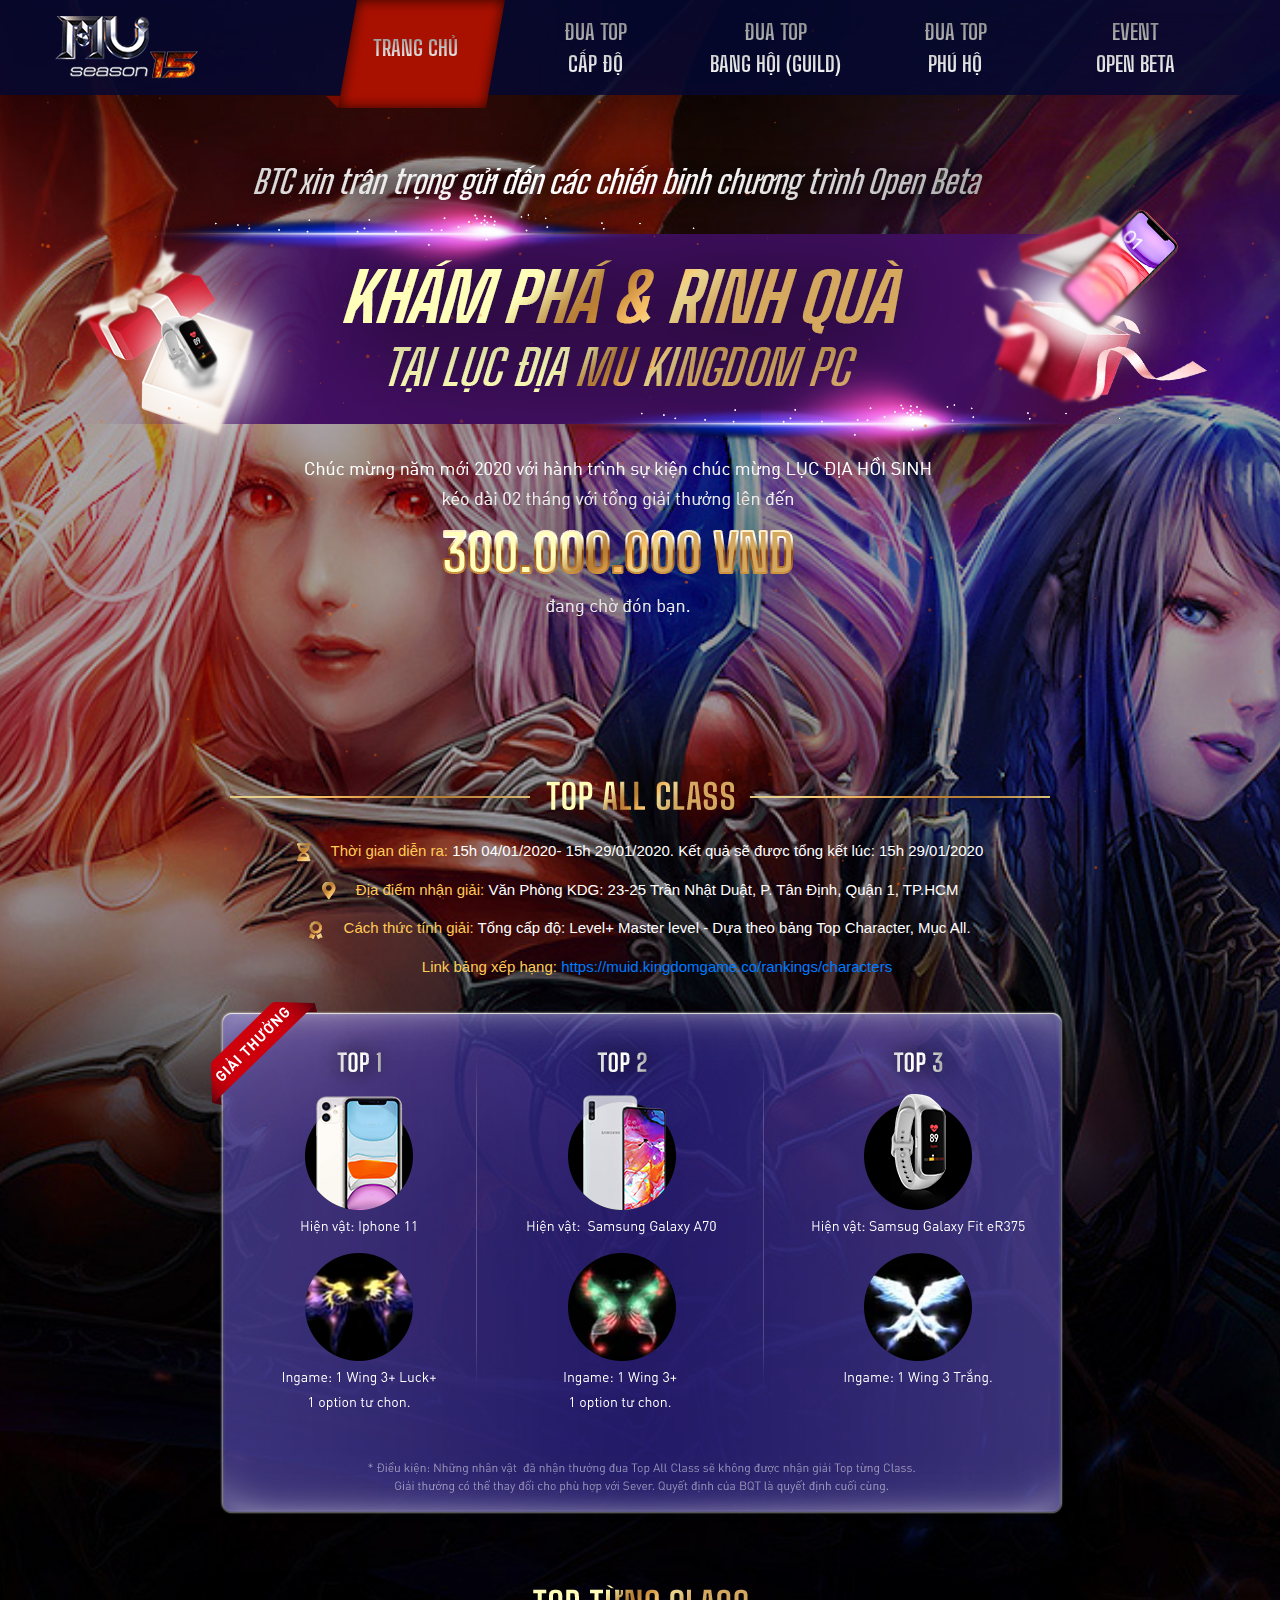
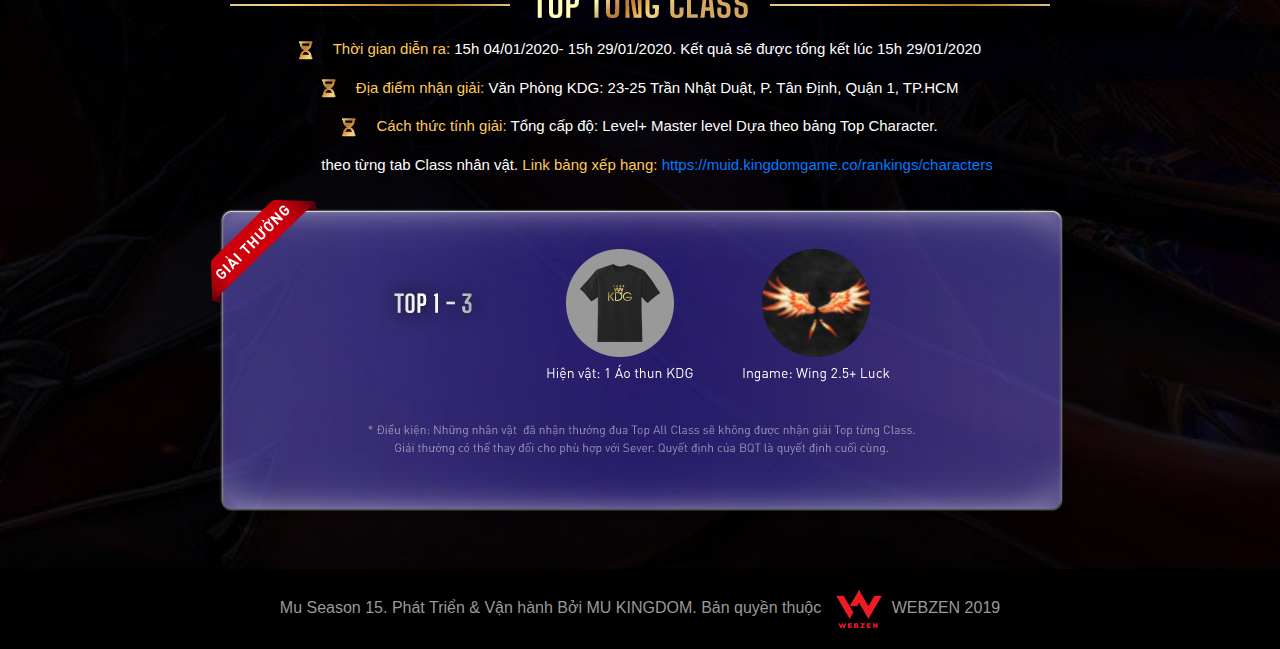
<file: index.html>
<!DOCTYPE html>
<html>
<head>
	<meta charset="utf-8">
	<meta http-equiv="X-UA-Compatible" content="IE=edge">
	<meta name="viewport" content="user-scalable=no">
	<title>MU Season 15 - Open Server M&#7899;i: GLOBAL - 15h 04/01/2020 - &#272;ua top t&#7863;ng Iphone 11 Pro, SS Galaxy...</title>
	<link rel="stylesheet" href="css/bootstrap.min.css">
	<link rel="stylesheet" href="css/style.css">	
</head>
<body>
	<div id="wrapper">
		<img id="bg-body" src="images/main-bg.jpg">
		<header id="header">
			<div class="container position-relative">
				<div class="top-bar">
					<div class="logo">
						<a href="http://idpage.kingdomgame.org/test"><img src="images/logo.png"></a>
					</div><!--logo-->
					<div class="main-menu">
						<ul>
							<li class="active">
								<a href="http://idpage.kingdomgame.org/test">Trang Chủ</a>
							</li>
							<li>
								<a href="http://idpage.kingdomgame.org/test/dua-top-cap-do.html">Đua Top<br> Cấp Độ</a>
							</li>
							<li>
								<a href="http://idpage.kingdomgame.org/test/dua-top-bang-hoi.html">ĐUA TOP<br> BANG HỘI (GUILD)</a>
							</li>
							<li>
								<a href="http://idpage.kingdomgame.org/test/dua-top-phu-ho.html">đua top<br> Phú hộ</a>
							</li>
							<li>
								<a href="http://idpage.kingdomgame.org/test/event.html">event<br> open beta</a>
							</li>
						</ul>
					</div>
				</div><!--top-bar-->				
			</div>
		</header>
		<div id="main-content" class="d-block">
			<div class="container">
				<div class="content-align">
					<img src="images/bg-event-home.png">
				</div>
			</div>

			<div class="container">
				<div class="content-align text-center">
					<div class="content-top mb-4">
						<img src="images/title-cap-do.png">
						<p>
							<img src="images/ic-load.png" class="mr-3"> <span>Thời gian diễn ra:</span> 15h 04/01/2020- 15h 29/01/2020. Kết quả sẽ được tổng kết lúc: 15h 29/01/2020
						</p>
						<p>
							<img src="images/ic-address.png" class="mr-3"> <span>Địa điểm nhận giải:</span> Văn Phòng KDG: 23-25 Trần Nhật Duật, P. Tân Định, Quận 1, TP.HCM
						</p>
						<p>
							<img src="images/ic-win.png" class="mr-3"> <span>Cách thức tính giải:</span>  Tổng cấp độ: Level+ Master level - Dựa theo bảng Top Character, Mục All.<br>
						</p>
						<p style="padding-left: 34px;">
							<span>Link bảng xếp hạng:</span> <a href="https://muid.kingdomgame.co/rankings/characters">https://muid.kingdomgame.co/rankings/characters</a>
						</p>
					</div>
					<img src="images/img1-top-cap-do.png">
					
					<div class="content-top mb-4 mt-5">
						<img src="images/title-cap-do2.png">
						<p>
							<img src="images/ic-load.png" class="mr-3"> <span>Thời gian diễn ra:</span> 15h 04/01/2020- 15h 29/01/2020. Kết quả sẽ được tổng kết lúc 15h 29/01/2020
						</p>
						<p>
							<img src="images/ic-load.png" class="mr-3"> <span>Địa điểm nhận giải:</span> Văn Phòng KDG: 23-25 Trần Nhật Duật, P. Tân Định, Quận 1, TP.HCM
						</p>
						<p>
							<img src="images/ic-load.png" class="mr-3"> <span>Cách thức tính giải:</span>  Tổng cấp độ: Level+ Master level  Dựa theo bảng Top Character.<br>
						</p>
						<p style="padding-left: 34px;">
							theo từng tab Class nhân vật. <span>Link bảng xếp hạng:</span> <a href="https://muid.kingdomgame.co/rankings/characters">https://muid.kingdomgame.co/rankings/characters</a>
						</p>
					</div>
					<img src="images/img2-top-cap-do.png">
				</div>
			</div>
			<div id="particles-js"></div>
		</div><!--main-content-->
		<footer id="footer">
			<div class="container">
				<div class="cp-right">
					<p>Mu Season 15. Phát Triển & Vận hành Bởi MU KINGDOM. Bản quyền thuộc <a href="#"><img src="images/webzen-logo.png"></a>WEBZEN 2019</p>
				</div>
			</div>
		</footer>
	</div>
	
	<script src="js/jquery-3.4.1.min.js"></script>
	<script src="js/particles.min.js"></script>
	<script src="js/fire.js"></script>
	<script>
		function sizeimg(){
			var heightw = $(window).height();
			console.log(heightw);
			var img = document.getElementById('bg-body'); 
			//or however you get a handle to the IMG
			var width = img.clientWidth;
			var height = img.clientHeight;
			$('#wrapper').css('min-height', height);
			$('#main-content').css('min-height', height);
		}
		$( window ).on( "load", function() {
			sizeimg();
		});	
		$(window).on('resize', function(){
			sizeimg();
		});	
	</script>
	<script>
		$(window).bind('scroll', function () {
	        if ($(window).scrollTop() > 50) {
	            $('#header').addClass('fixed');
	        } else {
	            $('#header').removeClass('fixed');
	        }
	    });
	</script>
	<script>
		if( /Android|webOS|iPhone|iPad|iPod|BlackBerry|IEMobile|Opera Mini/i.test(navigator.userAgent) ) {
			$('#wrapper').addClass('mobile_wp');
		}
	</script>
</body>
</html>
</file>
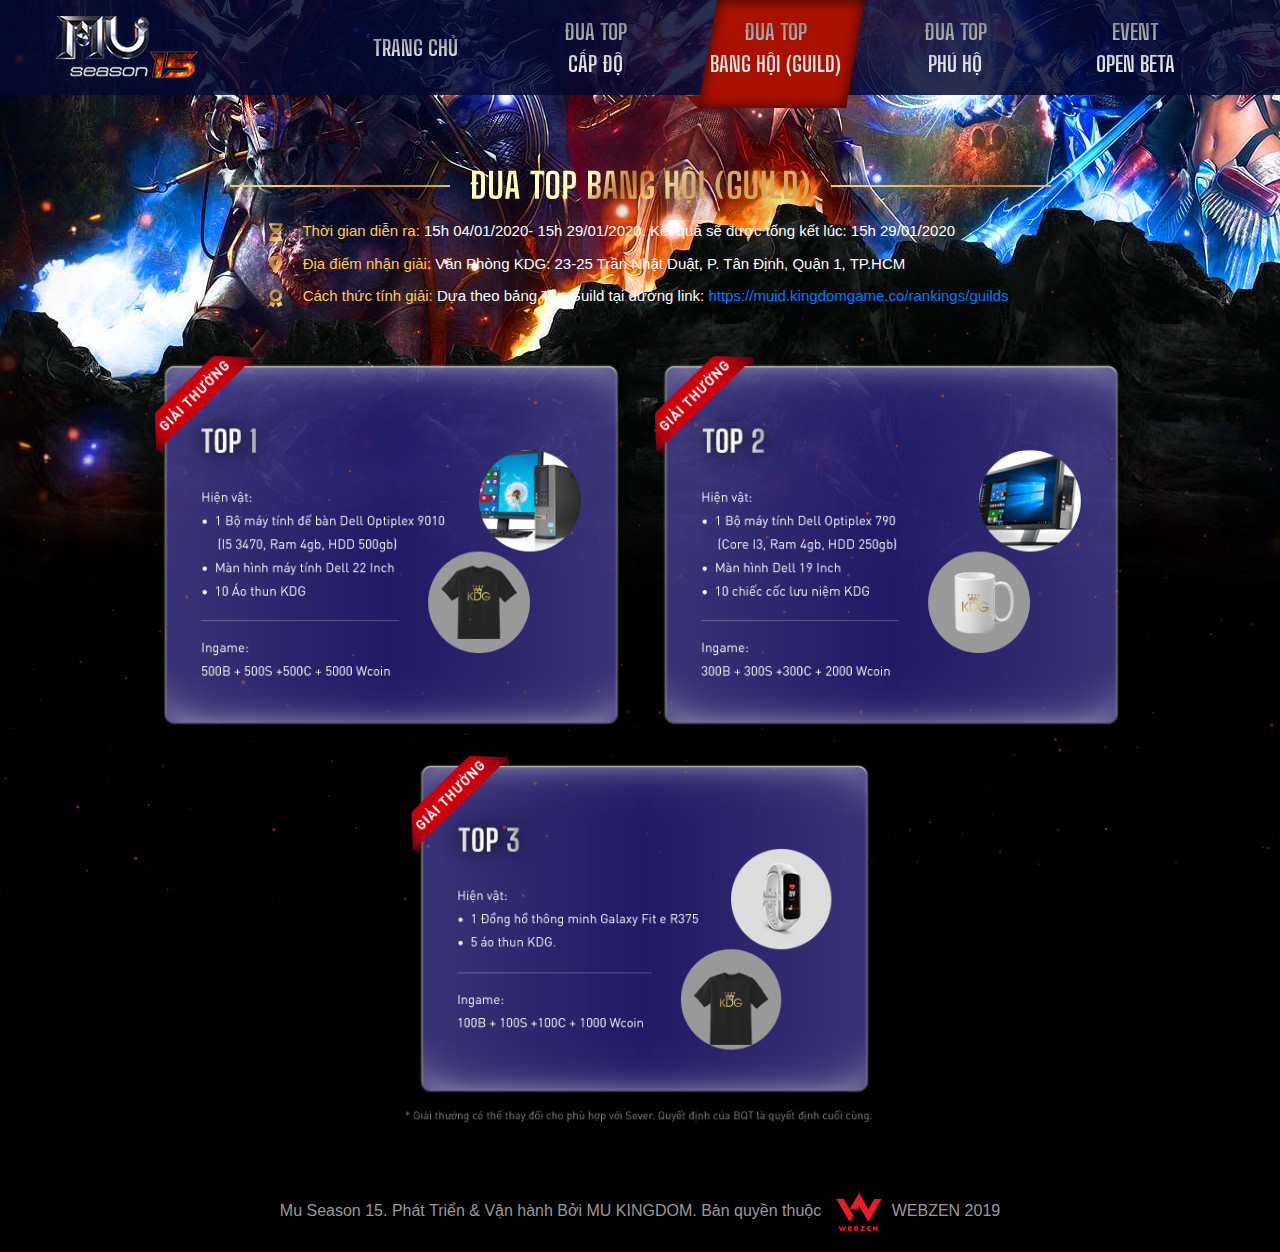
<file: dua-top-bang-hoi.html>
<!DOCTYPE html>
<html>
<head>
	<meta charset="utf-8">
	<meta http-equiv="X-UA-Compatible" content="IE=edge">
	<meta name="viewport" content="user-scalable=no">
	<title>MU Season 15 - Open Server M&#7899;i: GLOBAL - 15h 04/01/2020 - &#272;ua top t&#7863;ng Iphone 11 Pro, SS Galaxy...</title>
	<link rel="stylesheet" href="css/bootstrap.min.css">
	<link rel="stylesheet" href="css/style.css">	
</head>
<body>
	<div id="wrapper" style="background: #000000 url('images/bg-top-bang-hoi.jpg') no-repeat;">
		<img id="bg-body" src="images/bg-top-bang-hoi.jpg">
		<header id="header">
			<div class="container position-relative">
				<div class="top-bar">
					<div class="logo">
						<a href="http://idpage.kingdomgame.org/test"><img src="images/logo.png"></a>
					</div><!--logo-->
					<div class="main-menu">
						<ul>
							<li>
								<a href="http://idpage.kingdomgame.org/test">Trang Chủ</a>
							</li>
							<li>
								<a href="http://idpage.kingdomgame.org/test/dua-top-cap-do.html">Đua Top<br> Cấp Độ</a>
							</li>
							<li class="active">
								<a href="http://idpage.kingdomgame.org/test/dua-top-bang-hoi.html">ĐUA TOP<br> BANG HỘI (GUILD)</a>
							</li>
							<li>
								<a href="http://idpage.kingdomgame.org/test/dua-top-phu-ho.html">đua top<br> Phú hộ</a>
							</li>
							<li>
								<a href="http://idpage.kingdomgame.org/test/event.html">event<br> open beta</a>
							</li>
						</ul>
					</div>
				</div><!--top-bar-->				
			</div>
		</header>
		<div id="main-content" class="page-dua-top-bang-hoi">
			<div class="container">
				<div class="content-align text-center">
					<div class="content-top mb-5">
						<img src="images/title-bang-hoi.png">
						<p>
							<img src="images/ic-load.png" class="mr-3"> <span>Thời gian diễn ra:</span> 15h 04/01/2020- 15h 29/01/2020. Kết quả sẽ được tổng kết lúc: 15h 29/01/2020
						</p>
						<p>
							<img src="images/ic-address.png" class="mr-3"> <span>Địa điểm nhận giải:</span> Văn Phòng KDG: 23-25 Trần Nhật Duật, P. Tân Định, Quận 1, TP.HCM
						</p>
						<p>
							<img src="images/ic-win.png" class="mr-3"> <span>Cách thức tính giải:</span>  Dựa theo bảng Top Guild tại đường link: <a href="https://muid.kingdomgame.co/rankings/guilds">https://muid.kingdomgame.co/rankings/guilds</a>
						</p>
					</div>
					<div class="row fix_width">
						<div class="col-6">
							<img src="images/img-bang-hoi1.png">
						</div>
						<div class="col-6">
							<img src="images/img-bang-hoi2.png">
						</div>
						<div class="col-6 offset-3 mt-4">
							<img src="images/img-bang-hoi3.png">
						</div>
					</div>
				</div>
			</div>
			<div id="particles-js"></div>
		</div><!--main-content-->
		<footer id="footer">
			<div class="container">
				<div class="cp-right">
					<p>Mu Season 15. Phát Triển & Vận hành Bởi MU KINGDOM. Bản quyền thuộc <a href="#"><img src="images/webzen-logo.png"></a>WEBZEN 2019</p>
				</div>
			</div>
		</footer>
	</div>
	
	<script src="js/jquery-3.4.1.min.js"></script>
	<script src="js/particles.min.js"></script>
	<script src="js/fire.js"></script>
	<script>
		function sizeimg(){
			var heightw = $(window).height();
			console.log(heightw);
			var img = document.getElementById('bg-body'); 
			//or however you get a handle to the IMG
			var width = img.clientWidth;
			var height = img.clientHeight;
			$('#wrapper').css('min-height', height);
			$('#main-content').css('min-height', height);
		}
		$( window ).on( "load", function() {
			sizeimg();
		});	
		$(window).on('resize', function(){
			sizeimg();
		});	
	</script>
	<script>
		$(window).bind('scroll', function () {
	        if ($(window).scrollTop() > 50) {
	            $('#header').addClass('fixed');
	        } else {
	            $('#header').removeClass('fixed');
	        }
	    });
	</script>
	<script>
		if( /Android|webOS|iPhone|iPad|iPod|BlackBerry|IEMobile|Opera Mini/i.test(navigator.userAgent) ) {
			$('#wrapper').addClass('mobile_wp');
		}
	</script>
</body>
</html>
</file>
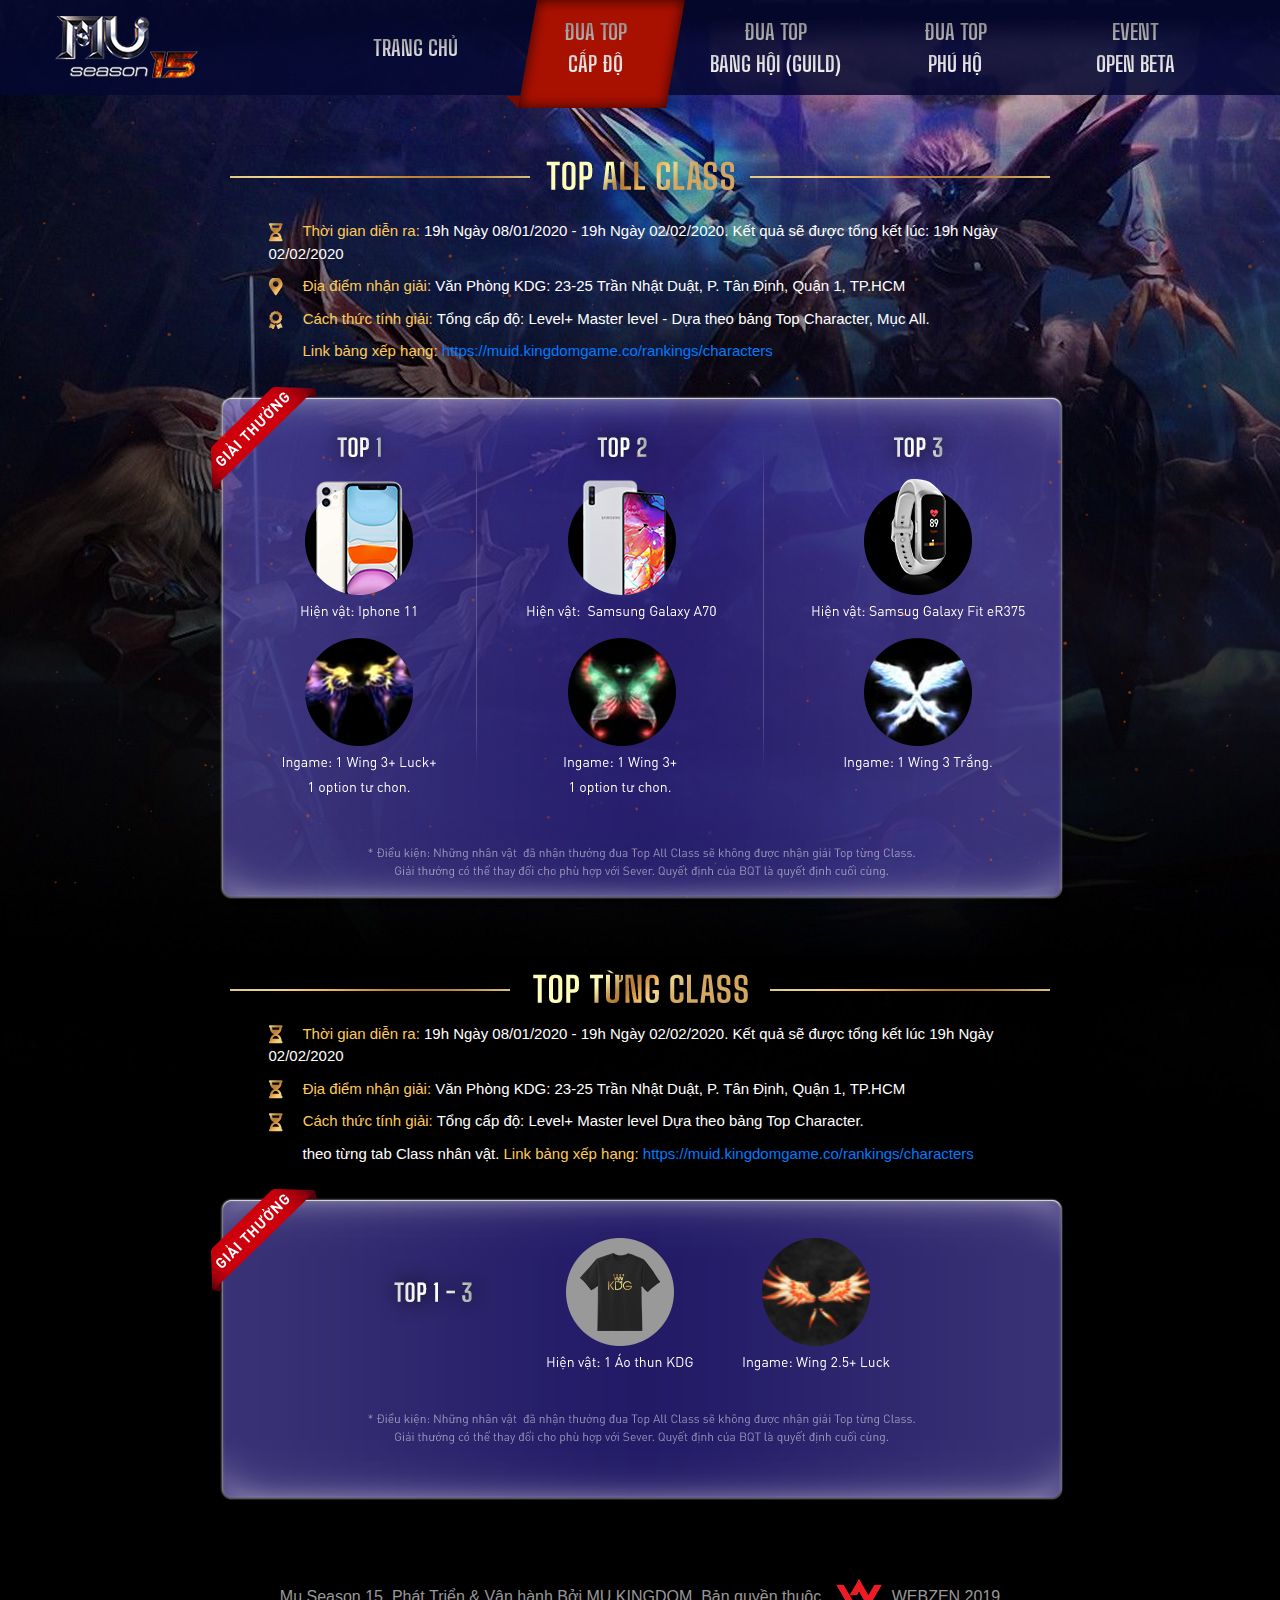
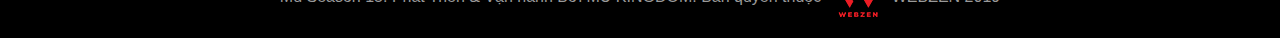
<file: dua-top-cap-do.html>
<!DOCTYPE html>
<html>
<head>
	<meta charset="utf-8">
	<meta http-equiv="X-UA-Compatible" content="IE=edge">
	<meta name="viewport" content="user-scalable=no">
	<title>MU Season 15 - Open Server M&#7899;i: GLOBAL - 15h 04/01/2020 - &#272;ua top t&#7863;ng Iphone 11 Pro, SS Galaxy...</title>
	<link rel="stylesheet" href="css/bootstrap.min.css">
	<link rel="stylesheet" href="css/style.css">	
</head>
<body>
	<div id="wrapper" style="background: #000000 url('images/bg-top-cap-do.jpg') no-repeat;">
		<img id="bg-body" src="images/bg-top-cap-do.jpg">
		<header id="header">
			<div class="container position-relative">
				<div class="top-bar">
					<div class="logo">
						<a href="http://idpage.kingdomgame.org/test"><img src="images/logo.png"></a>
					</div><!--logo-->
					<div class="main-menu">
						<ul>
							<li>
								<a href="http://idpage.kingdomgame.org/test">Trang Chủ</a>
							</li>
							<li class="active">
								<a href="http://idpage.kingdomgame.org/test/dua-top-cap-do.html">Đua Top<br> Cấp Độ</a>
							</li>
							<li>
								<a href="http://idpage.kingdomgame.org/test/dua-top-bang-hoi.html">ĐUA TOP<br> BANG HỘI (GUILD)</a>
							</li>
							<li>
								<a href="http://idpage.kingdomgame.org/test/dua-top-phu-ho.html">đua top<br> Phú hộ</a>
							</li>
							<li>
								<a href="http://idpage.kingdomgame.org/test/event.html">event<br> open beta</a>
							</li>
						</ul>
					</div>
				</div><!--top-bar-->				
			</div>
		</header>
		<div id="main-content" class="page-dua-top-cap-do">
			<div class="container">
				<div class="content-align text-center">
					<div class="content-top mb-4">
						<img src="images/title-cap-do.png">
						<p>
							<img src="images/ic-load.png" class="mr-3"> <span>Thời gian diễn ra:</span> 19h Ngày 08/01/2020 - 19h Ngày 02/02/2020. Kết quả sẽ được tổng kết lúc: 19h Ngày 02/02/2020
						</p>
						<p>
							<img src="images/ic-address.png" class="mr-3"> <span>Địa điểm nhận giải:</span> Văn Phòng KDG: 23-25 Trần Nhật Duật, P. Tân Định, Quận 1, TP.HCM
						</p>
						<p>
							<img src="images/ic-win.png" class="mr-3"> <span>Cách thức tính giải:</span>  Tổng cấp độ: Level+ Master level - Dựa theo bảng Top Character, Mục All.<br>
						</p>
						<p style="padding-left: 34px;">
							<span>Link bảng xếp hạng:</span> <a href="https://muid.kingdomgame.co/rankings/characters">https://muid.kingdomgame.co/rankings/characters</a>
						</p>
					</div>
					<img src="images/img1-top-cap-do.png">
					
					<div class="content-top mb-4 mt-5">
						<img src="images/title-cap-do2.png">
						<p>
							<img src="images/ic-load.png" class="mr-3"> <span>Thời gian diễn ra:</span> 19h Ngày 08/01/2020 - 19h Ngày 02/02/2020. Kết quả sẽ được tổng kết lúc 19h Ngày 02/02/2020
						</p>
						<p>
							<img src="images/ic-load.png" class="mr-3"> <span>Địa điểm nhận giải:</span> Văn Phòng KDG: 23-25 Trần Nhật Duật, P. Tân Định, Quận 1, TP.HCM
						</p>
						<p>
							<img src="images/ic-load.png" class="mr-3"> <span>Cách thức tính giải:</span>  Tổng cấp độ: Level+ Master level  Dựa theo bảng Top Character.<br>
						</p>
						<p style="padding-left: 34px;">
							theo từng tab Class nhân vật. <span>Link bảng xếp hạng:</span> <a href="https://muid.kingdomgame.co/rankings/characters">https://muid.kingdomgame.co/rankings/characters</a>
						</p>
					</div>
					<img src="images/img2-top-cap-do.png">
				</div>
			</div>
			<div id="particles-js"></div>
		</div><!--main-content-->
		<footer id="footer">
			<div class="container">
				<div class="cp-right">
					<p>Mu Season 15. Phát Triển & Vận hành Bởi MU KINGDOM. Bản quyền thuộc <a href="#"><img src="images/webzen-logo.png"></a>WEBZEN 2019</p>
				</div>
			</div>
		</footer>
	</div>
	
	<script src="js/jquery-3.4.1.min.js"></script>
	<script src="js/particles.min.js"></script>
	<script src="js/fire.js"></script>
	<script>
		function sizeimg(){
			var heightw = $(window).height();
			console.log(heightw);
			var img = document.getElementById('bg-body'); 
			//or however you get a handle to the IMG
			var width = img.clientWidth;
			var height = img.clientHeight;
			$('#wrapper').css('min-height', height);
			$('#main-content').css('min-height', height);
		}
		$( window ).on( "load", function() {
			sizeimg();
		});	
		$(window).on('resize', function(){
			sizeimg();
		});	
	</script>
	<script>
		$(window).bind('scroll', function () {
	        if ($(window).scrollTop() > 50) {
	            $('#header').addClass('fixed');
	        } else {
	            $('#header').removeClass('fixed');
	        }
	    });
	</script>
	<script>
		if( /Android|webOS|iPhone|iPad|iPod|BlackBerry|IEMobile|Opera Mini/i.test(navigator.userAgent) ) {
			$('#wrapper').addClass('mobile_wp');
		}
	</script>
</body>
</html>
</file>
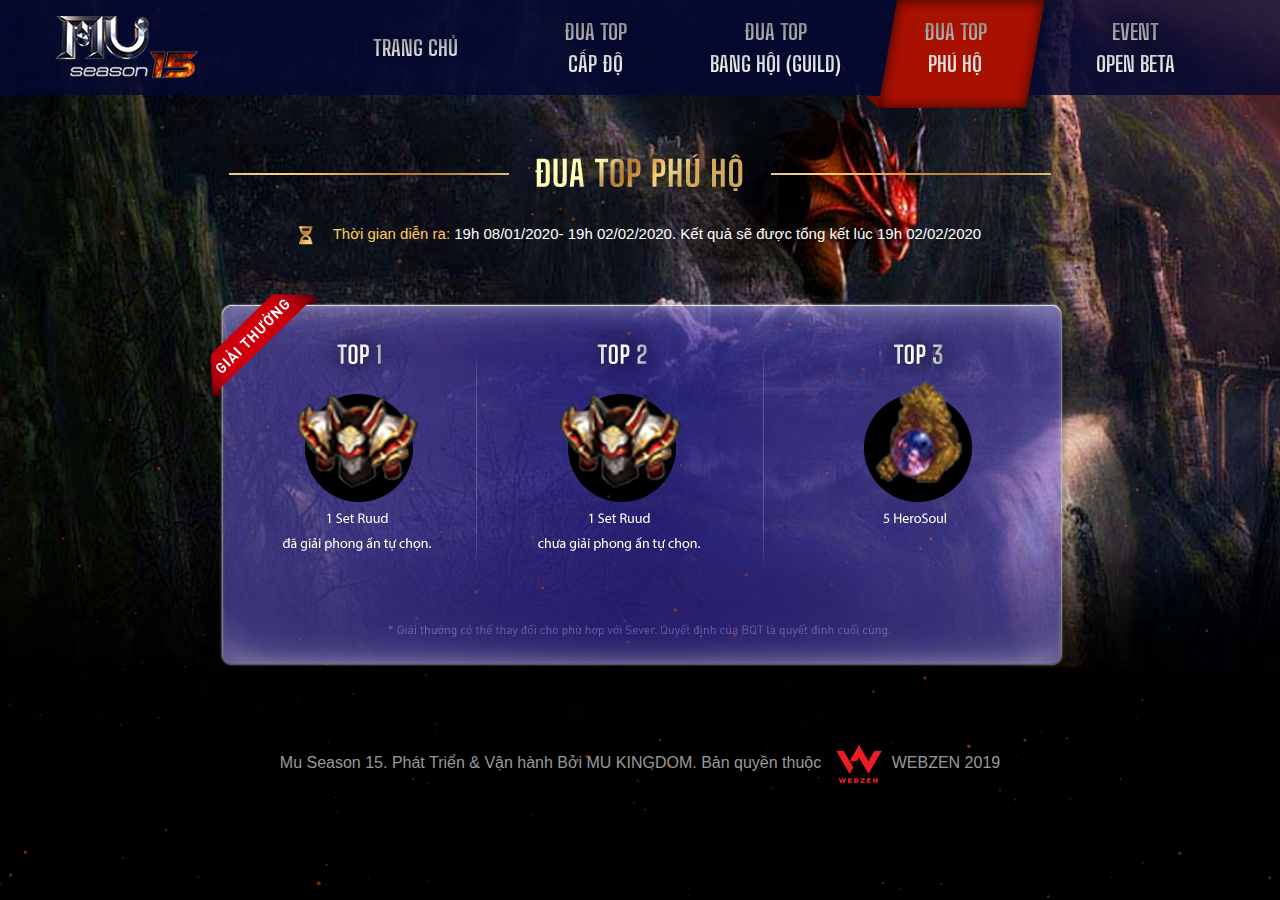
<file: dua-top-phu-ho.html>
<!DOCTYPE html>
<html>
<head>
	<meta charset="utf-8">
	<meta http-equiv="X-UA-Compatible" content="IE=edge">
	<meta name="viewport" content="user-scalable=no">
	<title>MU Season 15 - Open Server M&#7899;i: GLOBAL - 15h 04/01/2020 - &#272;ua top t&#7863;ng Iphone 11 Pro, SS Galaxy...</title>
	<link rel="stylesheet" href="css/bootstrap.min.css">
	<link rel="stylesheet" href="css/style.css">	
</head>
<body>
	<div id="wrapper" style="background: #000000 url('images/bg-top-phu-ho.jpg') no-repeat;">
		<img id="bg-body" src="images/bg-top-phu-ho.jpg">
		<header id="header">
			<div class="container position-relative">
				<div class="top-bar">
					<div class="logo">
						<a href="http://idpage.kingdomgame.org/test"><img src="images/logo.png"></a>
					</div><!--logo-->
					<div class="main-menu">
						<ul>
							<li>
								<a href="http://idpage.kingdomgame.org/test">Trang Chủ</a>
							</li>
							<li>
								<a href="http://idpage.kingdomgame.org/test/dua-top-cap-do.html">Đua Top<br> Cấp Độ</a>
							</li>
							<li>
								<a href="http://idpage.kingdomgame.org/test/dua-top-bang-hoi.html">ĐUA TOP<br> BANG HỘI (GUILD)</a>
							</li>
							<li class="active">
								<a href="http://idpage.kingdomgame.org/test/dua-top-phu-ho.html">đua top<br> Phú hộ</a>
							</li>
							<li>
								<a href="http://idpage.kingdomgame.org/test/event.html">event<br> open beta</a>
							</li>
						</ul>
					</div>
				</div><!--top-bar-->				
			</div>
		</header>
		<div id="main-content">
			<div class="container">
				<div class="content-align text-center">
					<div class="content-top mb-5">
						<img src="images/title-phu-ho.png">
						<p>
							<img src="images/ic-load.png" class="mr-3"> <span>Thời gian diễn ra:</span> 19h 08/01/2020- 19h 02/02/2020. Kết quả sẽ được tổng kết lúc 19h 02/02/2020
						</p>
					</div>
					<img src="images/img-phu-ho.png">
				</div>
			</div>
			<div id="particles-js"></div>
		</div><!--main-content-->
		<footer id="footer">
			<div class="container">
				<div class="cp-right">
					<p>Mu Season 15. Phát Triển & Vận hành Bởi MU KINGDOM. Bản quyền thuộc <a href="#"><img src="images/webzen-logo.png"></a>WEBZEN 2019</p>
				</div>
			</div>
		</footer>
	</div>
	
	<script src="js/jquery-3.4.1.min.js"></script>
	<script src="js/particles.min.js"></script>
	<script src="js/fire.js"></script>
	<script>
		function sizeimg(){
			var heightw = $(window).height();
			console.log(heightw);
			var img = document.getElementById('bg-body'); 
			//or however you get a handle to the IMG
			var width = img.clientWidth;
			var height = img.clientHeight;
			$('#wrapper').css('min-height', height);
			$('#main-content').css('min-height', height);
		}
		$( window ).on( "load", function() {
			sizeimg();
		});	
		$(window).on('resize', function(){
			sizeimg();
		});	
	</script>
	<script>
		$(window).bind('scroll', function () {
	        if ($(window).scrollTop() > 50) {
	            $('#header').addClass('fixed');
	        } else {
	            $('#header').removeClass('fixed');
	        }
	    });
	</script>
	<script>
		if( /Android|webOS|iPhone|iPad|iPod|BlackBerry|IEMobile|Opera Mini/i.test(navigator.userAgent) ) {
			$('#wrapper').addClass('mobile_wp');
		}
	</script>
</body>
</html>
</file>
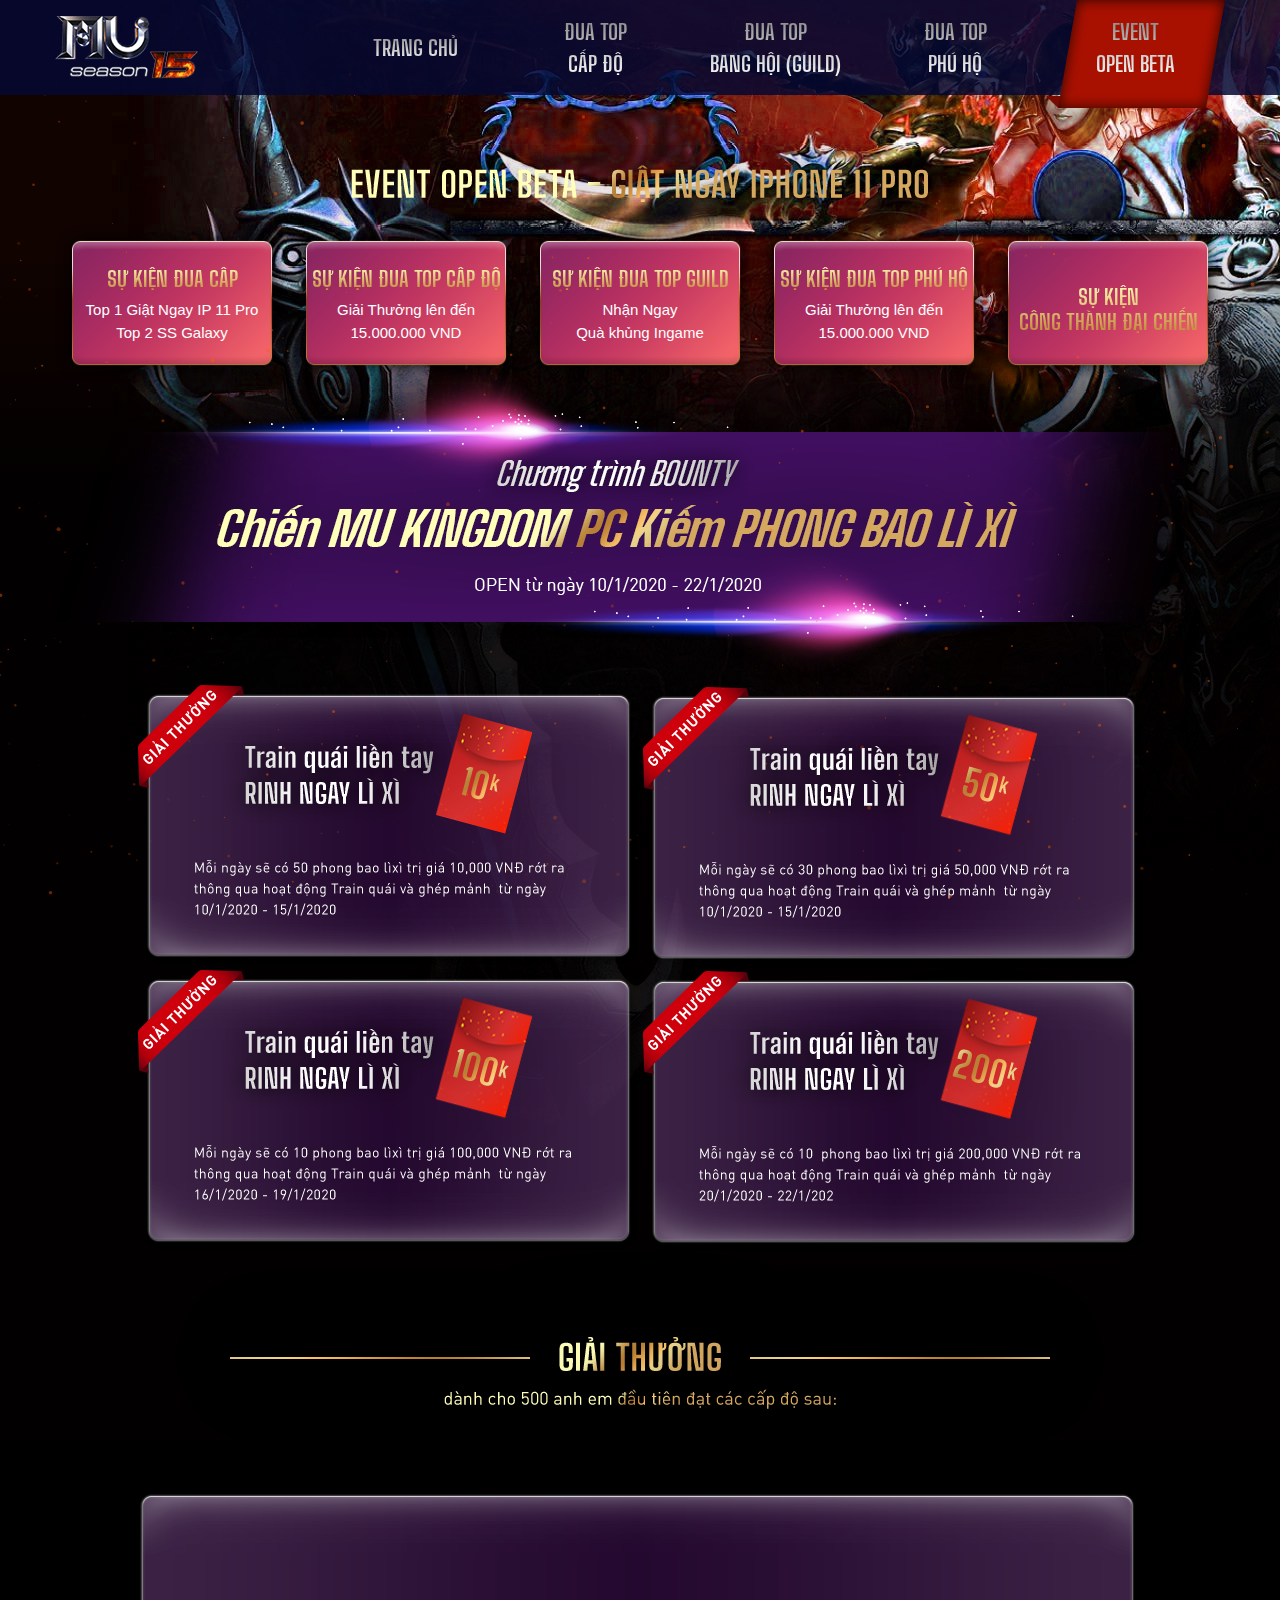
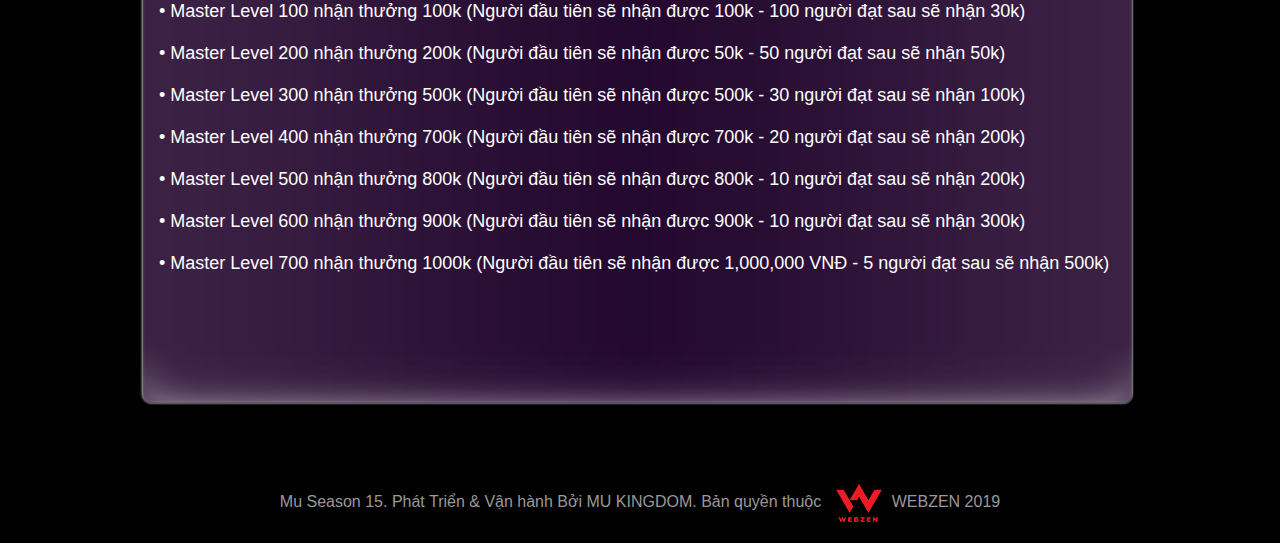
<file: event.html>
<!DOCTYPE html>
<html>
<head>
	<meta charset="utf-8">
	<meta http-equiv="X-UA-Compatible" content="IE=edge">
	<meta name="viewport" content="user-scalable=no">
	<title>MU Season 15 - Open Server M&#7899;i: GLOBAL - 15h 04/01/2020 - &#272;ua top t&#7863;ng Iphone 11 Pro, SS Galaxy...</title>
	<link rel="stylesheet" href="css/bootstrap.min.css">
	<link rel="stylesheet" href="css/style.css">	
</head>
<body>
	<div id="wrapper" style="background: #000000 url('images/bg-event.jpg') no-repeat;">
		<img id="bg-body" src="images/bg-event.jpg">
		<header id="header">
			<div class="container position-relative">
				<div class="top-bar">
					<div class="logo">
						<a href="http://idpage.kingdomgame.org/test"><img src="images/logo.png"></a>
					</div><!--logo-->
					<div class="main-menu">
						<ul>
							<li>
								<a href="http://idpage.kingdomgame.org/test">Trang Chủ</a>
							</li>
							<li>
								<a href="http://idpage.kingdomgame.org/test/dua-top-cap-do.html">Đua Top<br> Cấp Độ</a>
							</li>
							<li>
								<a href="http://idpage.kingdomgame.org/test/dua-top-bang-hoi.html">ĐUA TOP<br> BANG HỘI (GUILD)</a>
							</li>
							<li>
								<a href="http://idpage.kingdomgame.org/test/dua-top-phu-ho.html">đua top<br> Phú hộ</a>
							</li>
							<li class="active">
								<a href="http://idpage.kingdomgame.org/test/event.html">event<br> open beta</a>
							</li>
						</ul>
					</div>
				</div><!--top-bar-->				
			</div>
		</header>
		<div id="main-content" class="page-event">
			<div class="container">
				<div class="content-align text-center">
					<div class="content-top mb-0">
						<img src="images/title-event1.png">
						<ul class="list-unstyled mb-0">
							<li>
								<div class="item-event">
									<h4>Sự Kiện Đua cấp</h4>
									<p>Top 1 Giật Ngay IP 11 Pro<br>Top 2 SS Galaxy</p>
								</div>
							</li>
							<li>
								<div class="item-event">
									<h4>Sự Kiện Đua Top cấp độ</h4>
									<p>Giải Thưởng lên đến<br>15.000.000 VND</p>
								</div>
							</li>
							<li>
								<div class="item-event">
									<h4>Sự Kiện Đua Top GUILD</h4>
									<p>Nhận Ngay<br>Quà khủng Ingame</p>
								</div>
							</li>
							<li>
								<div class="item-event">
									<h4>Sự Kiện Đua Top Phú Hộ</h4>
									<p>Giải Thưởng lên đến<br>15.000.000 VND</p>
								</div>
							</li>
							<li>
								<div class="item-event">
									<h4>Sự Kiện<br>Công Thành đại chiến</h4>
								</div>
							</li>
						</ul>
						<img src="images/img-event-box-5.png" style="margin-top: -50px">
					</div>
					<div class="row fix_width">
						<div class="col-6 p-0">
							<img src="images/img-event-1.png">
						</div>
						<div class="col-6 p-0">
							<img src="images/img-event-2.png">
						</div>
						<div class="col-6 p-0">
							<img src="images/img-event-3.png">
						</div>
						<div class="col-6 p-0">
							<img src="images/img-event-4.png">
						</div>
					</div>
					<img src="images/title-event2.png">
					<div class="box-event-roi d-flex align-items-center">
						<ul class="list-unstyled event-giait">
							<li>•  Master Level 100 nhận thưởng 100k (Người đầu tiên sẽ nhận được 100k - 100 người đạt sau sẽ nhận 30k)</li>
							<li>•  Master Level 200 nhận thưởng 200k (Người đầu tiên sẽ nhận được 50k - 50 người đạt sau sẽ nhận 50k)</li>
							<li>•  Master Level 300 nhận thưởng 500k (Người đầu tiên sẽ nhận được 500k - 30 người đạt sau sẽ nhận 100k)</li>
							<li>•  Master Level 400 nhận thưởng 700k (Người đầu tiên sẽ nhận được 700k - 20 người đạt sau sẽ nhận 200k)</li>
							<li>•  Master Level 500 nhận thưởng 800k (Người đầu tiên sẽ nhận được 800k - 10 người đạt sau sẽ nhận 200k)</li>
							<li>•  Master Level 600 nhận thưởng 900k (Người đầu tiên sẽ nhận được 900k - 10 người đạt sau sẽ nhận 300k)</li>
							<li>•  Master Level 700 nhận thưởng 1000k (Người đầu tiên sẽ nhận được 1,000,000 VNĐ - 5 người đạt sau sẽ nhận 500k)</li>
						</ul>
					</div>
				</div>
			</div>
			<div id="particles-js"></div>
		</div><!--main-content-->
		<footer id="footer">
			<div class="container">
				<div class="cp-right">
					<p>Mu Season 15. Phát Triển & Vận hành Bởi MU KINGDOM. Bản quyền thuộc <a href="#"><img src="images/webzen-logo.png"></a>WEBZEN 2019</p>
				</div>
			</div>
		</footer>
	</div>
	
	<script src="js/jquery-3.4.1.min.js"></script>
	<script src="js/particles.min.js"></script>
	<script src="js/fire.js"></script>
	<script>
		function sizeimg(){
			var heightw = $(window).height();
			console.log(heightw);
			var img = document.getElementById('bg-body'); 
			//or however you get a handle to the IMG
			var width = img.clientWidth;
			var height = img.clientHeight;
			$('#wrapper').css('min-height', height);
			$('#main-content').css('min-height', height);
		}
		$( window ).on( "load", function() {
			sizeimg();
		});	
		$(window).on('resize', function(){
			sizeimg();
		});	
	</script>
	<script>
		$(window).bind('scroll', function () {
	        if ($(window).scrollTop() > 50) {
	            $('#header').addClass('fixed');
	        } else {
	            $('#header').removeClass('fixed');
	        }
	    });
	</script>
	<script>
		if( /Android|webOS|iPhone|iPad|iPod|BlackBerry|IEMobile|Opera Mini/i.test(navigator.userAgent) ) {
			$('#wrapper').addClass('mobile_wp');
		}
	</script>
</body>
</html>
</file>
<file: css/style.css>
@font-face {
    font-family: 'Big Shoulders Text';
    src: url('../fonts/BigShouldersText-Regular.woff2') format('woff2'),
        url('../fonts/BigShouldersText-Regular.woff') format('woff');
    font-weight: normal;
    font-style: normal;
}
@font-face {
    font-family: 'Big Shoulders Text';
    src: url('../fonts/BigShouldersText-Bold.woff2') format('woff2'),
        url('../fonts/BigShouldersText-Bold.woff') format('woff');
    font-weight: bold;
    font-style: normal;
}
@font-face {
    font-family: 'Big Shoulders Text';
    src: url('../fonts/BigShouldersText-Medium.woff2') format('woff2'),
        url('../fonts/BigShouldersText-Medium.woff') format('woff');
    font-weight: 500;
    font-style: normal;
}
@font-face {
    font-family: 'Big Shoulders Text';
    src: url('../fonts/BigShouldersText-Black.woff2') format('woff2'),
        url('../fonts/BigShouldersText-Black.woff') format('woff');
    font-weight: 900;
    font-style: normal;
}
img{
	max-width: 100%;
	height: auto;
}
a, a:hover{
	text-decoration: none;
}
html{
	background: #000;
	height: 100%;
}
.fixed {
    position: fixed !important;
    top: 0;
    left: 0;
    right: 0;
    z-index: 9999999;
    background: 0 0;
    animation: slide-down .7s;
}
.container{
	max-width: 1200px;
}
#wrapper{
	background: #000  url('../images/main-bg.jpg');
	background-size: cover;
	background-position: center top;
}
#bg-body{
	position: absolute;
	top: 0;
	opacity: 0;
	z-index: 1;
}
#header{
	position: relative;
	background: url('../images/bg-topbar.png');
	z-index: 22;
	height: 95px;
}
.top-bar{
	display: flex;
	align-items: center;
	height: 95px;
	justify-content: space-between;
}
.top-bar .main-menu ul{
	display: flex;
	list-style: none;
	justify-content: space-between;
	padding-left: 0;
	margin-bottom: 0;
}
.top-bar .main-menu ul li{
	width: 180px;
	position: relative;
	text-align: center;
	height: 95px;
	display: flex;
	align-items: center;
	justify-content: center;
}
.top-bar .main-menu ul li:last-child{
	margin-right: 0;
}
.top-bar .main-menu ul li a{
	font-family: 'Big Shoulders Text';
	font-size: 21px;
	font-weight: bold;
	color: #ffffff;
	background: -webkit-linear-gradient(#838383, #fff);
	-webkit-background-clip: text;
	-webkit-text-fill-color: transparent;
	text-transform: uppercase;
	z-index: 2;
	position: relative;
}
.top-bar .main-menu ul li.active:after, .top-bar .main-menu ul li:hover:after{
	content: '';
	position: absolute;
	background: url('../images/menu-hover.png') no-repeat;
	display: block;
	width: 179px;
	height: 108px;
	top: 0;
	z-index: 1;
}
#main-content{
	display: flex;
	align-items: center;
	position: relative;
	z-index: 1;
	overflow-x: hidden;
}
.content-top p{
	color: #fff;
	font-size: 15px;
}
.content-top p span{
	color: #ffcb57;
}
.content-align{
	padding: 50px 0;
}
.page-dua-top-cap-do .content-top p{
	max-width: 743px;
	text-align: left;
	margin: 0 auto;
	font-size: 15px;
	margin-bottom: 10px;
}
.page-dua-top-bang-hoi .content-top p{
	max-width: 743px;
	text-align: left;
	margin: 0 auto;
	font-size: 15px;
	margin-bottom: 10px;
}
.page-dua-top-bang-hoi .fix_width{
	max-width: 1000px;
	margin: 0 auto;
}
.page-event .content-top ul{
	display: flex;
	justify-content: space-between;
	align-items: center;
}
.page-event .content-top ul li{
	background: url('../images/bg-list-event.png') no-repeat;
	width: 263px;
	height: 178px;
	background-size: contain;
	display: flex;
	align-items: center;
	justify-content: center;
}
.page-event .content-top ul li h4{
	color: #ffffff;
	font-family: 'Big Shoulders Text';
	background: -webkit-linear-gradient(#FDFBB5, #C28538);
	-webkit-background-clip: text;
	-webkit-text-fill-color: transparent;
	text-transform: uppercase;
	font-size: 21px;
	font-weight: bold;
}
.page-event .fix_width{
	max-width: 1010px;
	margin: 0 auto;
}
.box-event-roi{
	height: 520px;
	background: url('../images/bg-giai-thuogn.png') no-repeat;
	height: 520px;
	width: 1002px;
	margin: 0 auto;
}
.event-giait li{
	color: #fff;
	text-align: left;
	padding: 0 20px;
	margin-bottom: 15px;
	font-size: 18px;
}
#particles-js {
    position: fixed;
    width: 100%;
    height: 100%;
    z-index: 0;
    bottom: 0;
}
#footer{
	background: #000000;
	height: 80px;
	display: flex;
	align-items: center;
	justify-content: center;
	text-align: center;
}
.cp-right p{
	margin-bottom: 0;
	color: #999999;
	font-family: 'Arsenal', sans-serif;
}
.cp-right p img{
	margin: 0 10px;
}
</file>
